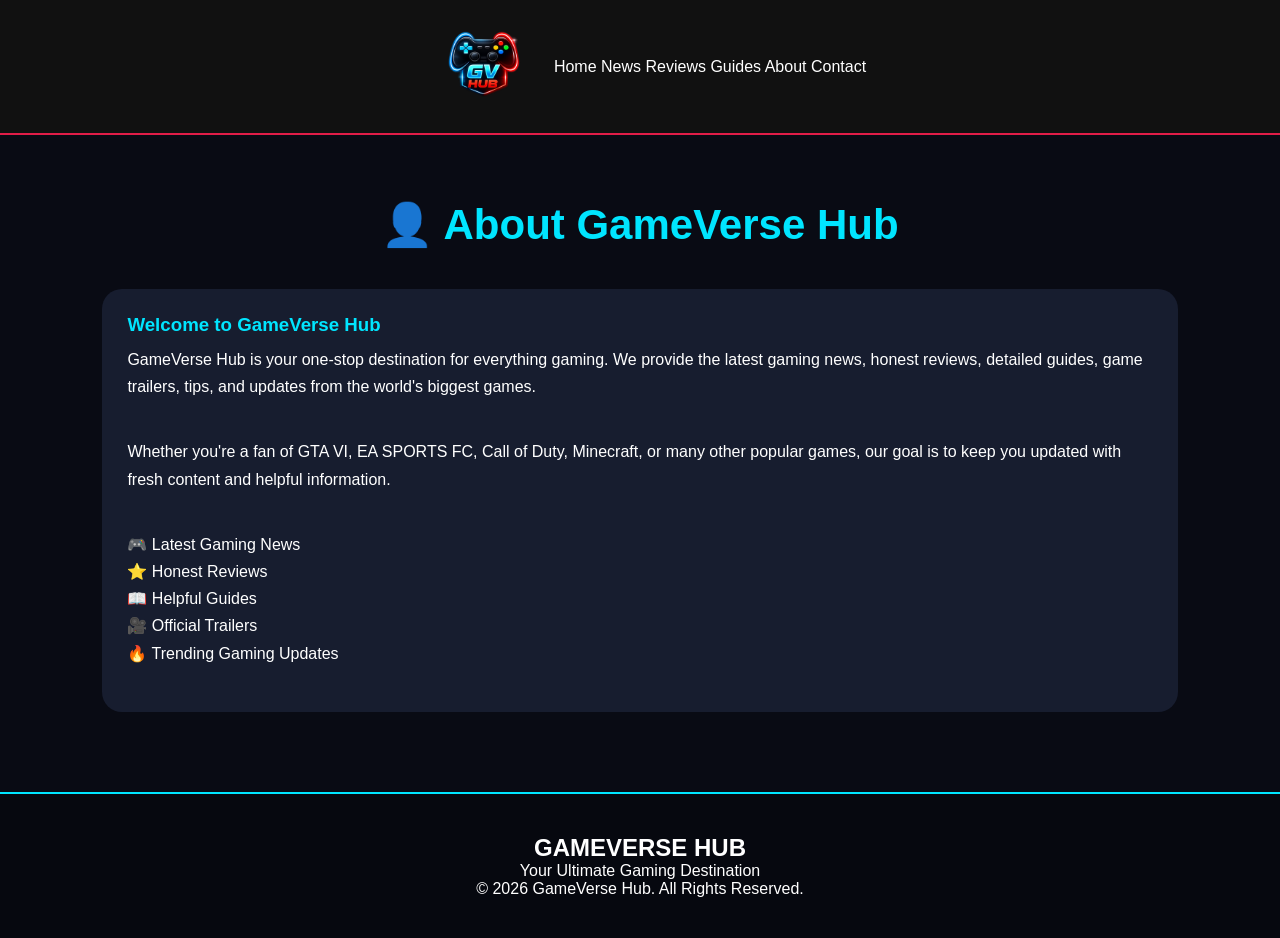
<file: about.html>
<!DOCTYPE html>
<html lang="en">

<head>

<meta charset="UTF-8">
<meta name="viewport" content="width=device-width, initial-scale=1.0">

<title>About | GameVerse Hub</title>

<link rel="stylesheet" href="css/style.css">

</head>

<body>

<header>

<div class="logo">
    <img src="images/logo.png" alt="GameVerse Hub Logo">
</div>

<nav>
<a href="index.html">Home</a>
<a href="news.html">News</a>
<a href="reviews.html">Reviews</a>
<a href="guides.html">Guides</a>
<a href="about.html">About</a>
<a href="contact.html">Contact</a>
</nav>

</header>

<section class="games" style="margin-top:120px;">

<h2>👤 About GameVerse Hub</h2>

<div class="card">

<div class="content">

<h3>Welcome to GameVerse Hub</h3>

<p>
GameVerse Hub is your one-stop destination for everything gaming.
We provide the latest gaming news, honest reviews, detailed guides,
game trailers, tips, and updates from the world's biggest games.
</p>

<br>

<p>
Whether you're a fan of GTA VI, EA SPORTS FC, Call of Duty,
Minecraft, or many other popular games, our goal is to keep you
updated with fresh content and helpful information.
</p>

<br>

<p>
🎮 Latest Gaming News<br>
⭐ Honest Reviews<br>
📖 Helpful Guides<br>
🎥 Official Trailers<br>
🔥 Trending Gaming Updates
</p>

</div>

</div>

</section>

<footer>

<h2>GAMEVERSE HUB</h2>

<p>Your Ultimate Gaming Destination</p>

<p>© 2026 GameVerse Hub. All Rights Reserved.</p>

</footer>

<script src="js/script.js"></script>

</body>
</html>
</file>
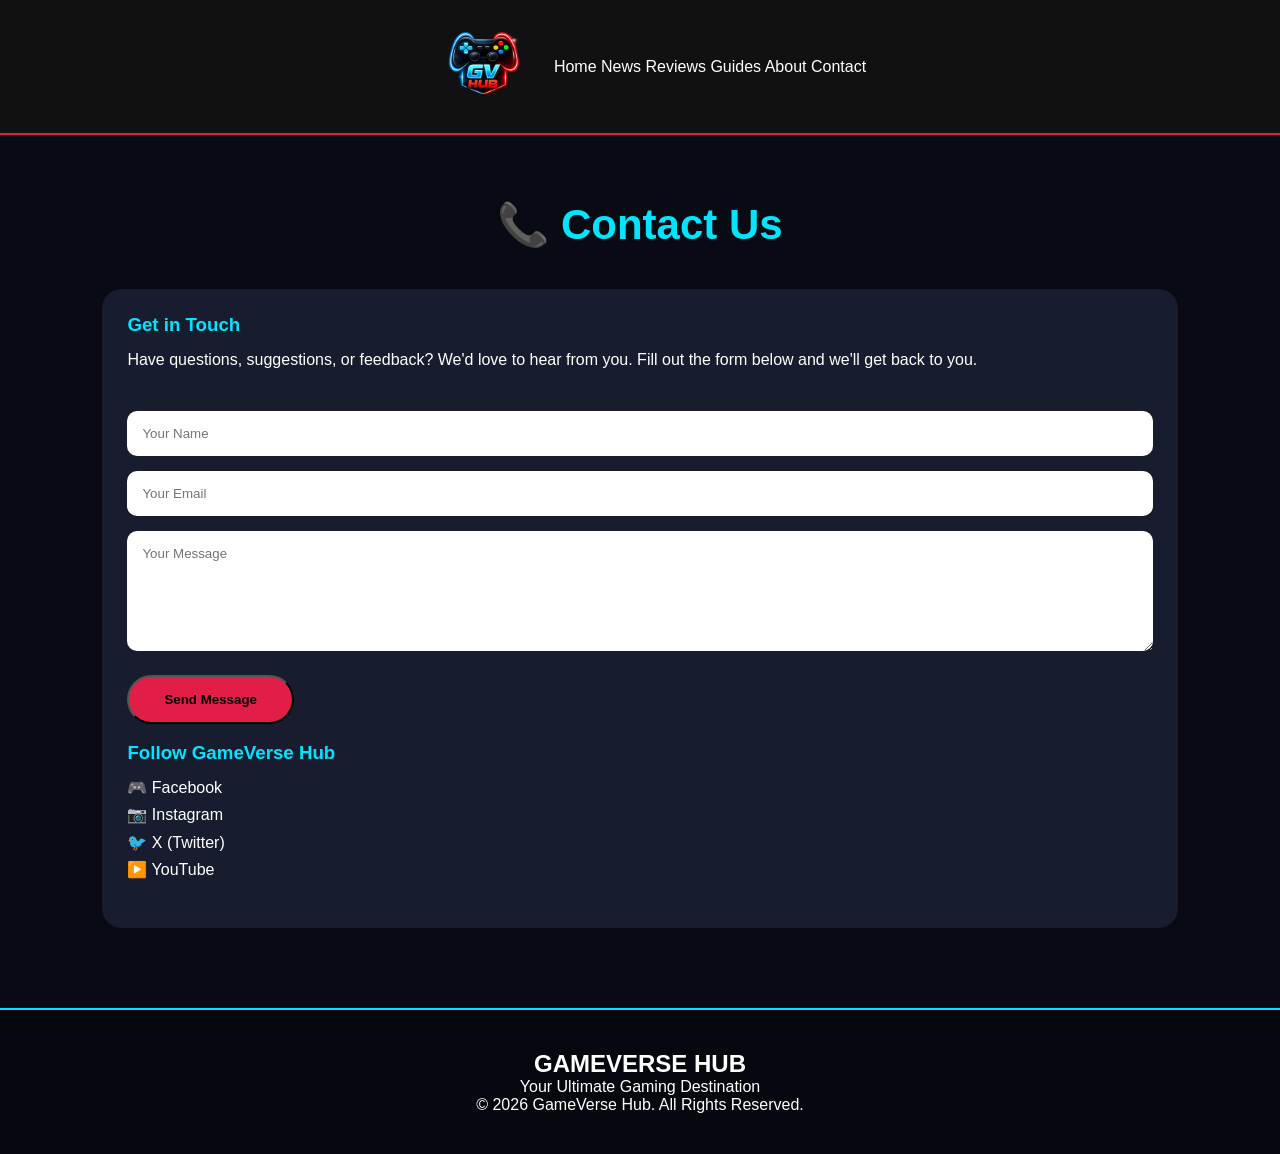
<file: contact.html>
<!DOCTYPE html>
<html lang="en">

<head>

<meta charset="UTF-8">
<meta name="viewport" content="width=device-width, initial-scale=1.0">

<title>Contact | GameVerse Hub</title>

<link rel="stylesheet" href="css/style.css">

</head>

<body>

<header>

<div class="logo">
    <img src="images/logo.png" alt="GameVerse Hub Logo">
</div>

<nav>
<a href="index.html">Home</a>
<a href="news.html">News</a>
<a href="reviews.html">Reviews</a>
<a href="guides.html">Guides</a>
<a href="about.html">About</a>
<a href="contact.html">Contact</a>
</nav>

</header>

<section class="games" style="margin-top:120px;">

<h2>📞 Contact Us</h2>

<div class="card">

<div class="content">

<h3>Get in Touch</h3>

<p>
Have questions, suggestions, or feedback? We'd love to hear from you.
Fill out the form below and we'll get back to you.
</p>

<br>

<form>

<input
type="text"
placeholder="Your Name"
required
style="width:100%;padding:15px;margin-bottom:15px;border-radius:10px;border:none;">

<input
type="email"
placeholder="Your Email"
required
style="width:100%;padding:15px;margin-bottom:15px;border-radius:10px;border:none;">

<textarea
placeholder="Your Message"
rows="6"
required
style="width:100%;padding:15px;margin-bottom:20px;border-radius:10px;border:none;"></textarea>

<button
type="submit"
class="button">
Send Message
</button>

</form>

<br>

<h3>Follow GameVerse Hub</h3>

<p>
🎮 Facebook<br>
📷 Instagram<br>
🐦 X (Twitter)<br>
▶️ YouTube
</p>

</div>

</div>

</section>

<footer>

<h2>GAMEVERSE HUB</h2>

<p>Your Ultimate Gaming Destination</p>

<p>
© 2026 GameVerse Hub. All Rights Reserved.
</p>

</footer>

<script src="js/script.js"></script>

</body>
</html>
</file>
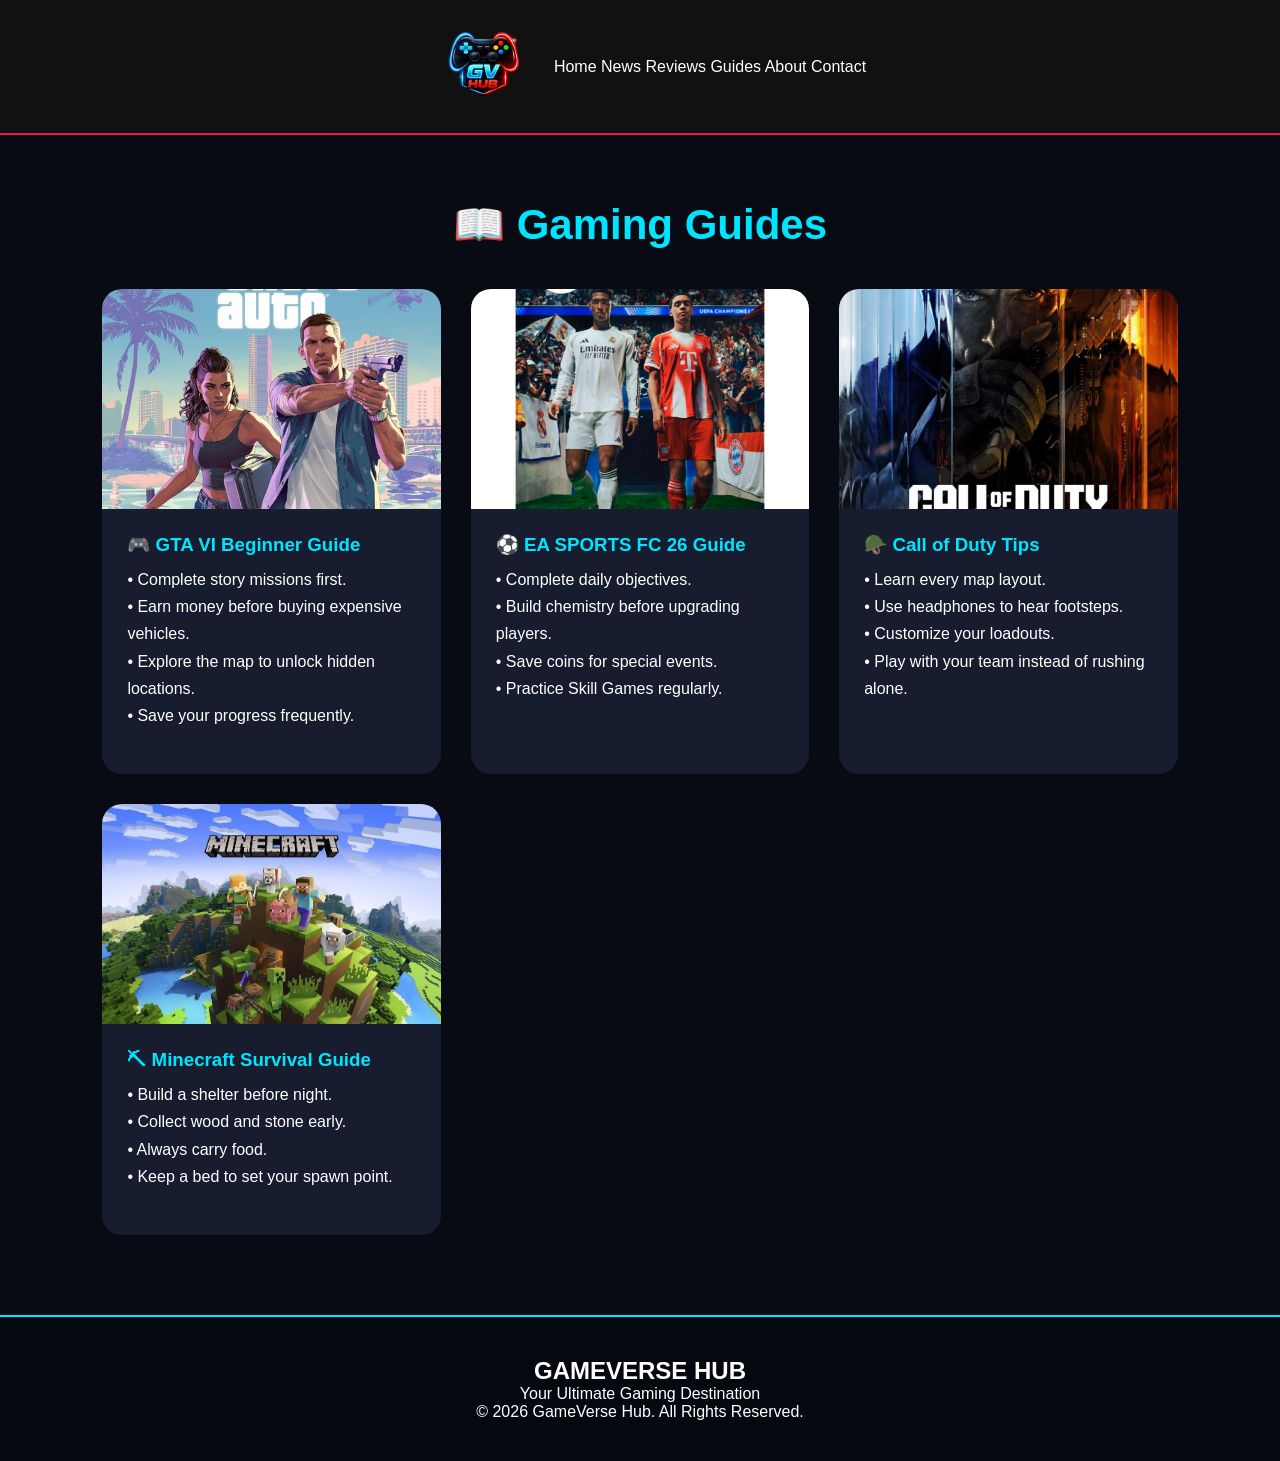
<file: guides.html>
<!DOCTYPE html>
<html lang="en">

<head>

<meta charset="UTF-8">
<meta name="viewport" content="width=device-width, initial-scale=1.0">

<title>Game Guides | GameVerse Hub</title>

<link rel="stylesheet" href="css/style.css">

</head>

<body>

<header>

<div class="logo">
    <img src="images/logo.png" alt="GameVerse Hub Logo">
</div>

<nav>
<a href="index.html">Home</a>
<a href="news.html">News</a>
<a href="reviews.html">Reviews</a>
<a href="guides.html">Guides</a>
<a href="about.html">About</a>
<a href="contact.html">Contact</a>
</nav>

</header>

<section class="games" style="margin-top:120px;">

<h2>📖 Gaming Guides</h2>

<div class="games-grid">

<div class="card">

<img src="images/gta6.jpg" alt="GTA VI">

<div class="content">

<h3>🎮 GTA VI Beginner Guide</h3>

<p>
• Complete story missions first.<br>
• Earn money before buying expensive vehicles.<br>
• Explore the map to unlock hidden locations.<br>
• Save your progress frequently.
</p>

</div>

</div>

<div class="card">

<img src="images/eafc26.jpg" alt="EA FC 26">

<div class="content">

<h3>⚽ EA SPORTS FC 26 Guide</h3>

<p>
• Complete daily objectives.<br>
• Build chemistry before upgrading players.<br>
• Save coins for special events.<br>
• Practice Skill Games regularly.
</p>

</div>

</div>

<div class="card">

<img src="images/cod.jpg" alt="Call of Duty">

<div class="content">

<h3>🪖 Call of Duty Tips</h3>

<p>
• Learn every map layout.<br>
• Use headphones to hear footsteps.<br>
• Customize your loadouts.<br>
• Play with your team instead of rushing alone.
</p>

</div>

</div>

<div class="card">

<img src="images/minecraft.jpg" alt="Minecraft">

<div class="content">

<h3>⛏ Minecraft Survival Guide</h3>

<p>
• Build a shelter before night.<br>
• Collect wood and stone early.<br>
• Always carry food.<br>
• Keep a bed to set your spawn point.
</p>

</div>

</div>

</div>

</section>

<footer>

<h2>GAMEVERSE HUB</h2>

<p>Your Ultimate Gaming Destination</p>

<p>© 2026 GameVerse Hub. All Rights Reserved.</p>

</footer>

<script src="js/script.js"></script>

</body>
</html>
</file>
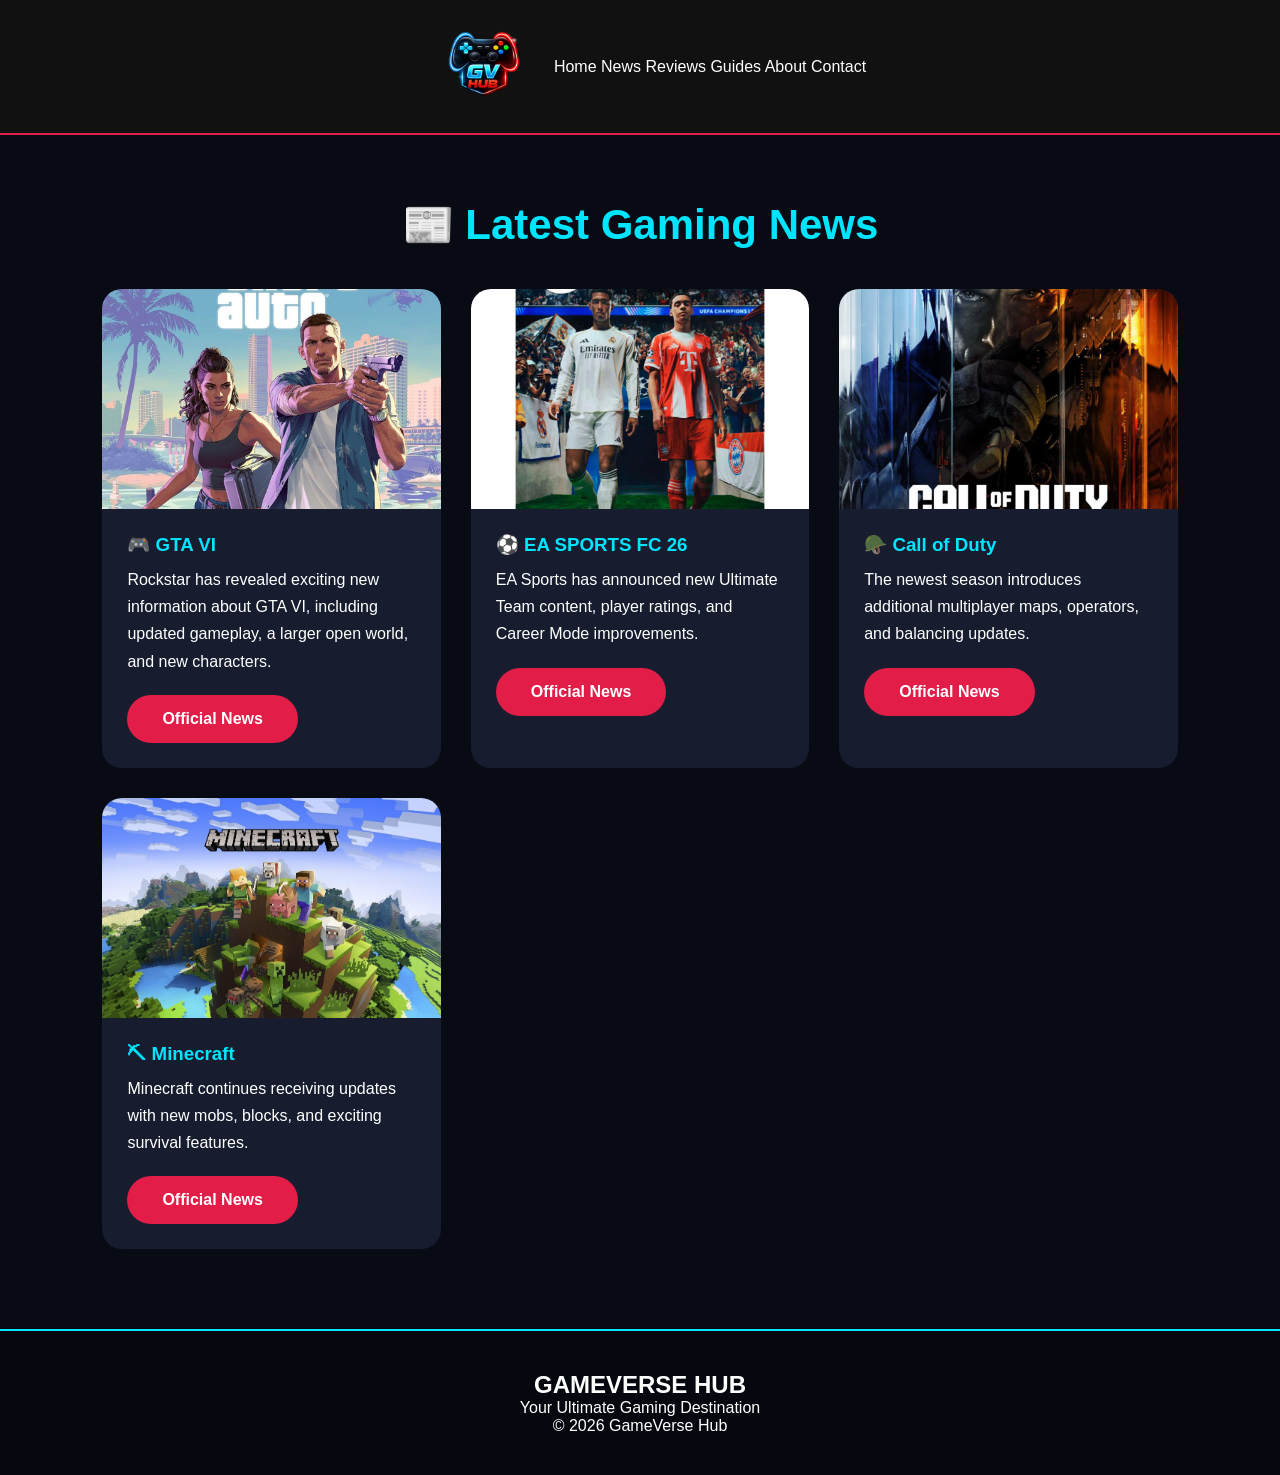
<file: news.html>
<!DOCTYPE html>
<html lang="en">

<head>

<meta charset="UTF-8">
<meta name="viewport" content="width=device-width, initial-scale=1.0">

<title>Gaming News | GameVerse Hub</title>

<link rel="stylesheet" href="css/style.css">

</head>

<body>

<header>

<div class="logo">
    <img src="images/logo.png" alt="GameVerse Hub Logo">
</div>

<nav>
<a href="index.html">Home</a>
<a href="news.html">News</a>
<a href="reviews.html">Reviews</a>
<a href="guides.html">Guides</a>
<a href="about.html">About</a>
<a href="contact.html">Contact</a>
</nav>

</header>

<section class="games" style="margin-top:120px;">

<h2>📰 Latest Gaming News</h2>

<div class="games-grid">

<div class="card">

<img src="images/gta6.jpg" alt="GTA VI">

<div class="content">

<h3>🎮 GTA VI</h3>

<p>
Rockstar has revealed exciting new information about GTA VI, including updated gameplay, a larger open world, and new characters.
</p>

<a class="button"
href="https://www.rockstargames.com/">
Official News
</a>

</div>

</div>

<div class="card">

<img src="images/eafc26.jpg" alt="EA FC 26">

<div class="content">

<h3>⚽ EA SPORTS FC 26</h3>

<p>
EA Sports has announced new Ultimate Team content, player ratings, and Career Mode improvements.
</p>

<a class="button"
href="https://www.ea.com/games/ea-sports-fc">
Official News
</a>

</div>

</div>

<div class="card">

<img src="images/cod.jpg" alt="COD">

<div class="content">

<h3>🪖 Call of Duty</h3>

<p>
The newest season introduces additional multiplayer maps, operators, and balancing updates.
</p>

<a class="button"
href="https://www.callofduty.com/">
Official News
</a>

</div>

</div>

<div class="card">

<img src="images/minecraft.jpg" alt="Minecraft">

<div class="content">

<h3>⛏ Minecraft</h3>

<p>
Minecraft continues receiving updates with new mobs, blocks, and exciting survival features.
</p>

<a class="button"
href="https://www.minecraft.net/">
Official News
</a>

</div>

</div>

</div>

</section>

<footer>

<h2>GAMEVERSE HUB</h2>

<p>Your Ultimate Gaming Destination</p>

<p>© 2026 GameVerse Hub</p>

</footer>

<script src="js/script.js"></script>

</body>
</html>
</file>
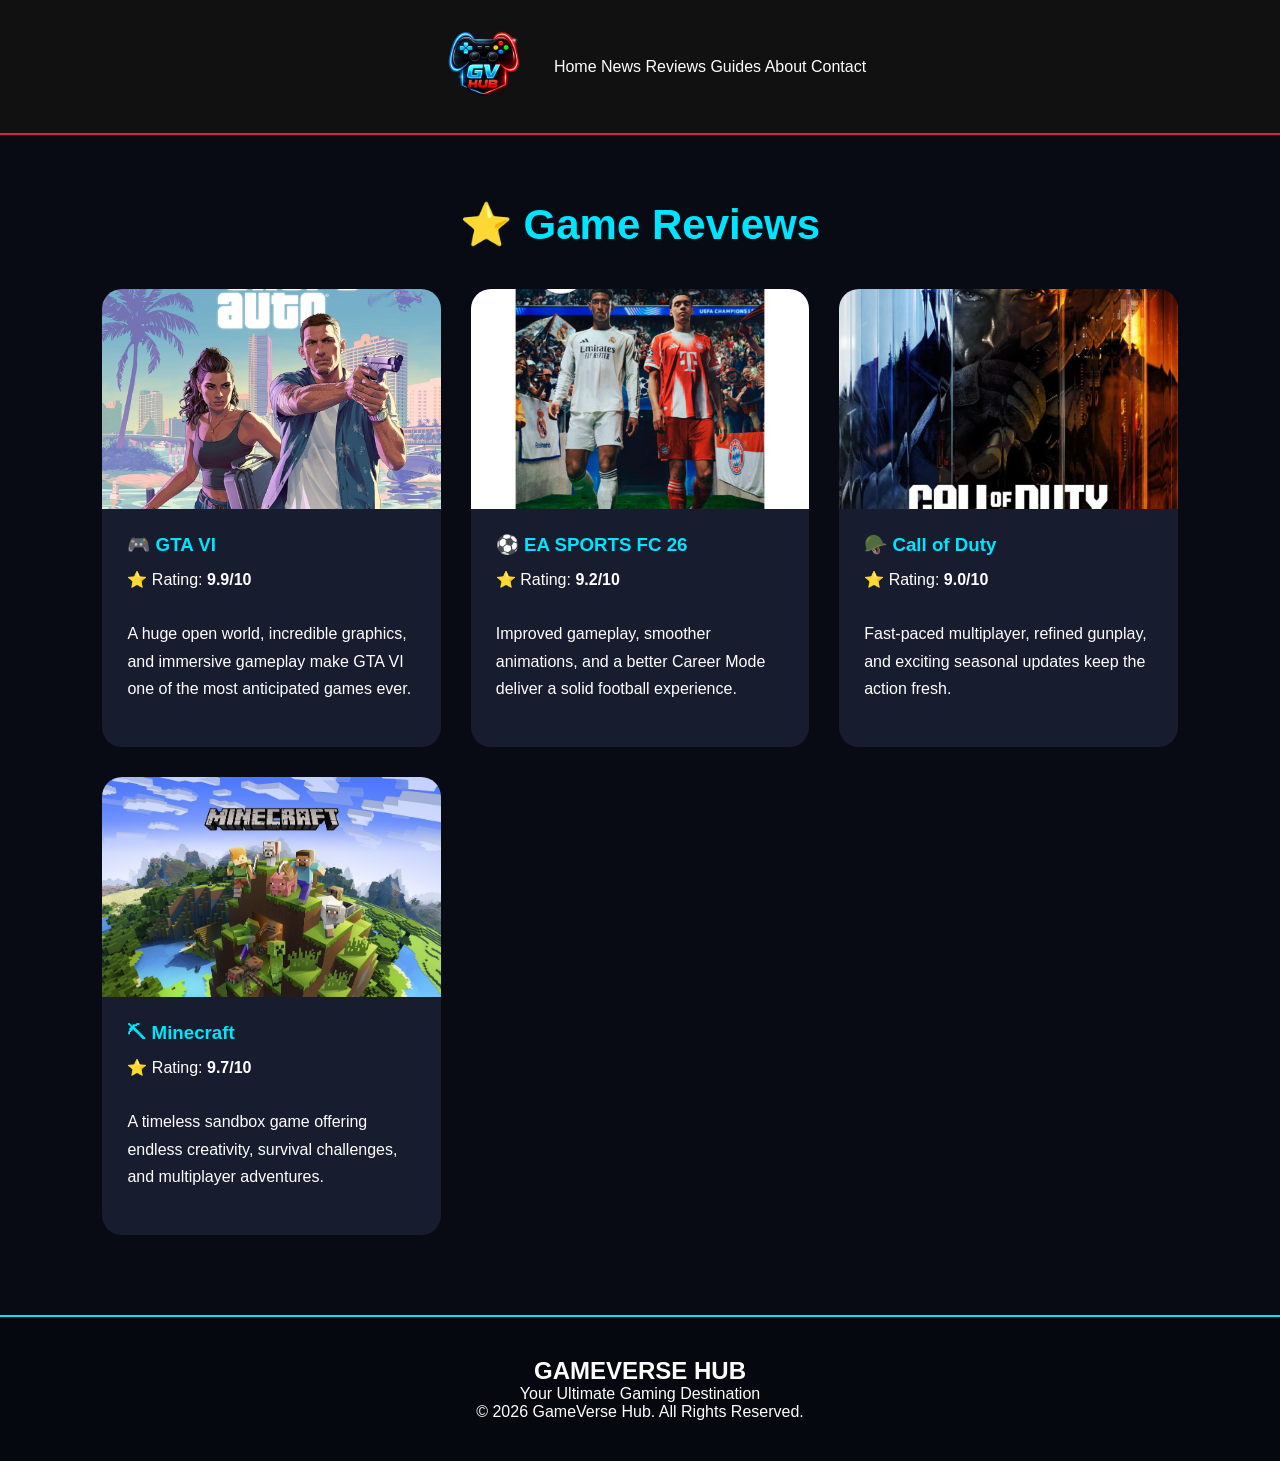
<file: reviews.html>
<!DOCTYPE html>
<html lang="en">

<head>

<meta charset="UTF-8">
<meta name="viewport" content="width=device-width, initial-scale=1.0">

<title>Game Reviews | GameVerse Hub</title>

<link rel="stylesheet" href="css/style.css">

</head>

<body>

<header>

<div class="logo">
    <img src="images/logo.png" alt="GameVerse Hub Logo">
</div>

<nav>
<a href="index.html">Home</a>
<a href="news.html">News</a>
<a href="reviews.html">Reviews</a>
<a href="guides.html">Guides</a>
<a href="about.html">About</a>
<a href="contact.html">Contact</a>
</nav>

</header>

<section class="games" style="margin-top:120px;">

<h2>⭐ Game Reviews</h2>

<div class="games-grid">

<div class="card">

<img src="images/gta6.jpg" alt="GTA VI">

<div class="content">

<h3>🎮 GTA VI</h3>

<p>
⭐ Rating: <b>9.9/10</b><br><br>
A huge open world, incredible graphics, and immersive gameplay make GTA VI one of the most anticipated games ever.
</p>

</div>

</div>

<div class="card">

<img src="images/eafc26.jpg" alt="EA FC 26">

<div class="content">

<h3>⚽ EA SPORTS FC 26</h3>

<p>
⭐ Rating: <b>9.2/10</b><br><br>
Improved gameplay, smoother animations, and a better Career Mode deliver a solid football experience.
</p>

</div>

</div>

<div class="card">

<img src="images/cod.jpg" alt="Call of Duty">

<div class="content">

<h3>🪖 Call of Duty</h3>

<p>
⭐ Rating: <b>9.0/10</b><br><br>
Fast-paced multiplayer, refined gunplay, and exciting seasonal updates keep the action fresh.
</p>

</div>

</div>

<div class="card">

<img src="images/minecraft.jpg" alt="Minecraft">

<div class="content">

<h3>⛏ Minecraft</h3>

<p>
⭐ Rating: <b>9.7/10</b><br><br>
A timeless sandbox game offering endless creativity, survival challenges, and multiplayer adventures.
</p>

</div>

</div>

</div>

</section>

<footer>

<h2>GAMEVERSE HUB</h2>

<p>Your Ultimate Gaming Destination</p>

<p>
© 2026 GameVerse Hub. All Rights Reserved.
</p>

</footer>

<script src="js/script.js"></script>

</body>
  </html>
</file>
<file: css/style.css>
*{
    margin:0;
    padding:0;
    box-sizing:border-box;
    font-family:'Poppins',sans-serif;
}

html{
    scroll-behavior:smooth;
}

body{
    background:#090b14;
    color:#fff;
    overflow-x:hidden;
}

a{
    text-decoration:none;
    color:#fff;
}

img{
    max-width:100%;
    display:block;
}

/* HEADER */

header{
    position:fixed;
    top:0;
    left:0;
    width:100%;
    background:#111;
    border-bottom:2px solid #E11D48;
    z-index:1000;
}

.top-bar{
    display:flex;
    justify-content:space-between;
    align-items:center;
    padding:15px 20px;
}

.logo img{
    width:140px;
}

.menu-btn{
    font-size:34px;
    cursor:pointer;
    color:#00e5ff;
}

#mobileMenu{
    display:none;
    flex-direction:column;
    background:#111;
}

#mobileMenu.show{
    display:flex;
}

#mobileMenu a{
    padding:18px;
    text-align:center;
    font-weight:600;
    border-top:1px solid rgba(255,255,255,.08);
}

#mobileMenu a:hover{
    background:#E11D48;
}

/* HERO */

.hero{
    min-height:100vh;
    background:url("../images/gta6.jpg") center/cover;
    display:flex;
    justify-content:center;
    align-items:center;
    text-align:center;
    padding:120px 20px 40px;
    position:relative;
}

.hero::before{
    content:"";
    position:absolute;
    inset:0;
    background:rgba(0,0,0,.65);
}

.hero-content{
    position:relative;
    z-index:2;
    max-width:900px;
}

.hero h1{
    font-size:72px;
    font-weight:800;
    margin-bottom:15px;
    color:#00e5ff;
    text-transform:uppercase;
    letter-spacing:4px;

    text-shadow:
        0 0 8px #00e5ff,
        0 0 18px #00e5ff,
        0 0 35px #00e5ff,
        0 0 60px #00e5ff;
}

.hero p{
    font-size:22px;
    margin-bottom:25px;
}

.search{
    width:420px;
    max-width:100%;
    padding:15px;
    border:none;
    border-radius:30px;
    margin-bottom:25px;
}

.button{
    display:inline-block;
    padding:15px 35px;
    background:#E11D48;
    border-radius:30px;
    font-weight:bold;
}

.button:hover{
    background:#00e5ff;
    color:#111;
}

/* GAMES */

.games{
    padding:80px 8%;
}

.games h2{
    text-align:center;
    margin-bottom:40px;
    font-size:42px;
    color:#00e5ff;
}

.games-grid{
    display:grid;
    grid-template-columns:repeat(auto-fit,minmax(300px,1fr));
    gap:30px;
}

.card{
    background:#171d2f;
    border-radius:20px;
    overflow:hidden;
}

.card img{
    height:220px;
    width:100%;
    object-fit:cover;
}

.content{
    padding:25px;
}

.content h3{
    margin-bottom:10px;
    color:#00e5ff;
}

.content p{
    line-height:1.7;
    margin-bottom:20px;
}

footer{
    padding:40px;
    text-align:center;
    background:#06080f;
    border-top:2px solid #00e5ff;
}

/* DESKTOP */

@media(min-width:992px){

.top-bar{
    display:flex;
}

header{
    display:flex;
    justify-content:center;
    align-items:center;
    padding:20px;
}

#mobileMenu{
    display:flex !important;
    flex-direction:row;
    gap:20px;
    background:none;
}

#mobileMenu a{
    border:none;
    padding:10px 18px;
}

.hero{
    padding-top:100px;
}

}

/* MOBILE */

@media(max-width:991px){

body{
    padding-top:80px;
}

.hero h1{
    font-size:42px;
}

.hero p{
    font-size:18px;
}

.search{
    width:100%;
}

.games-grid{
    grid-template-columns:1fr;
}

}
</file>
